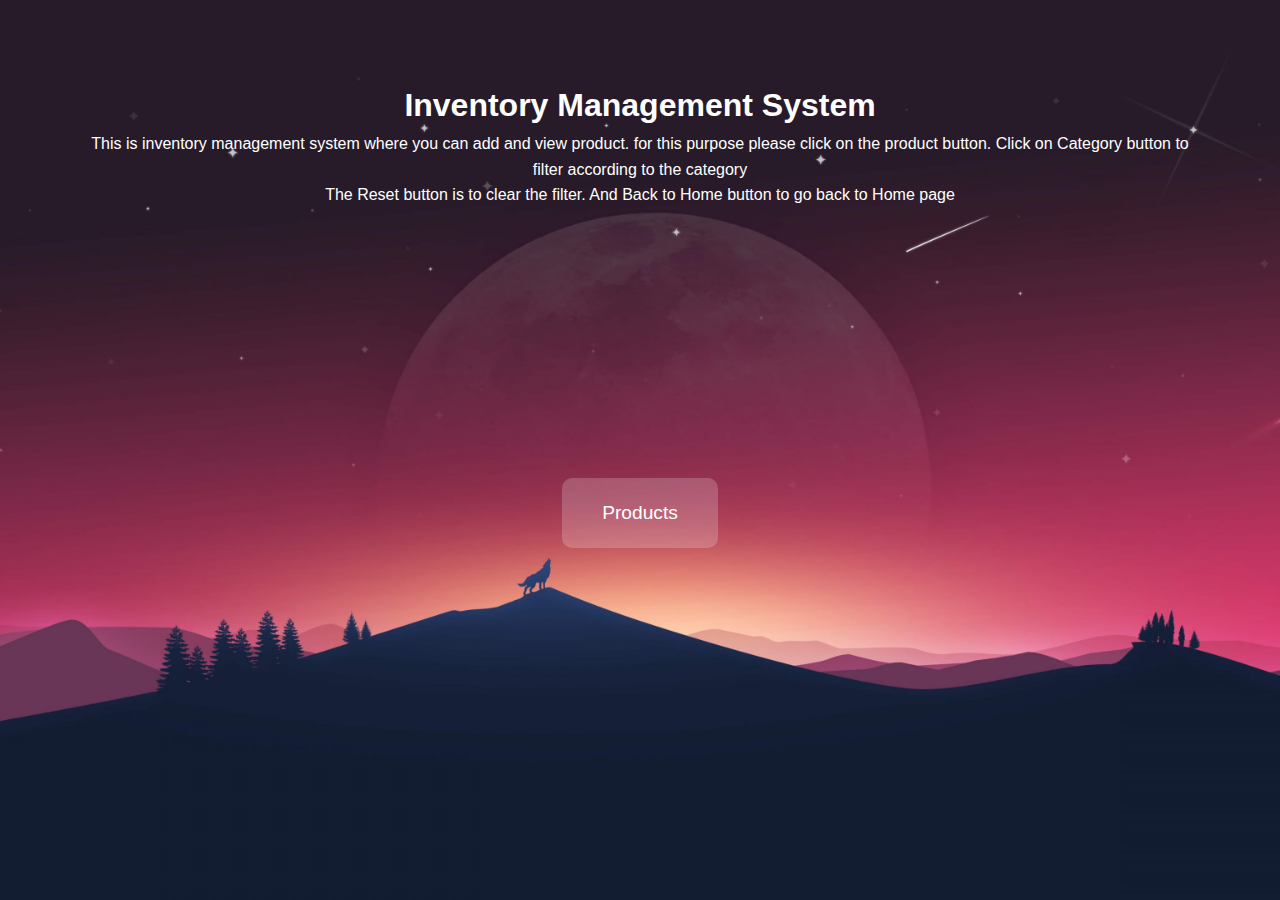
<file: index.html>
<!DOCTYPE html>
<html lang="en">
<head>
    <meta charset="UTF-8">
    <meta name="viewport" content="width=device-width, initial-scale=1.0">
    <link rel="stylesheet" href="index.css">
    <title>Inventory Management System</title>
</head>
<body>
    
    <main>
        <section class="hero">
            <h1>Inventory Management System</h1>
            <p>This is inventory management system where you can add and view product. for this purpose please click on the product button. Click on Category button to filter according to the category<br>
            The Reset button is to clear the filter. And Back to Home button to go back to Home page</p>
        </section>
        <div class="pop-card">
            <button class="all-products-button"><a href="products.html"> Products</a></button>
        </div>
    </main>
</body>
</html>
</file>
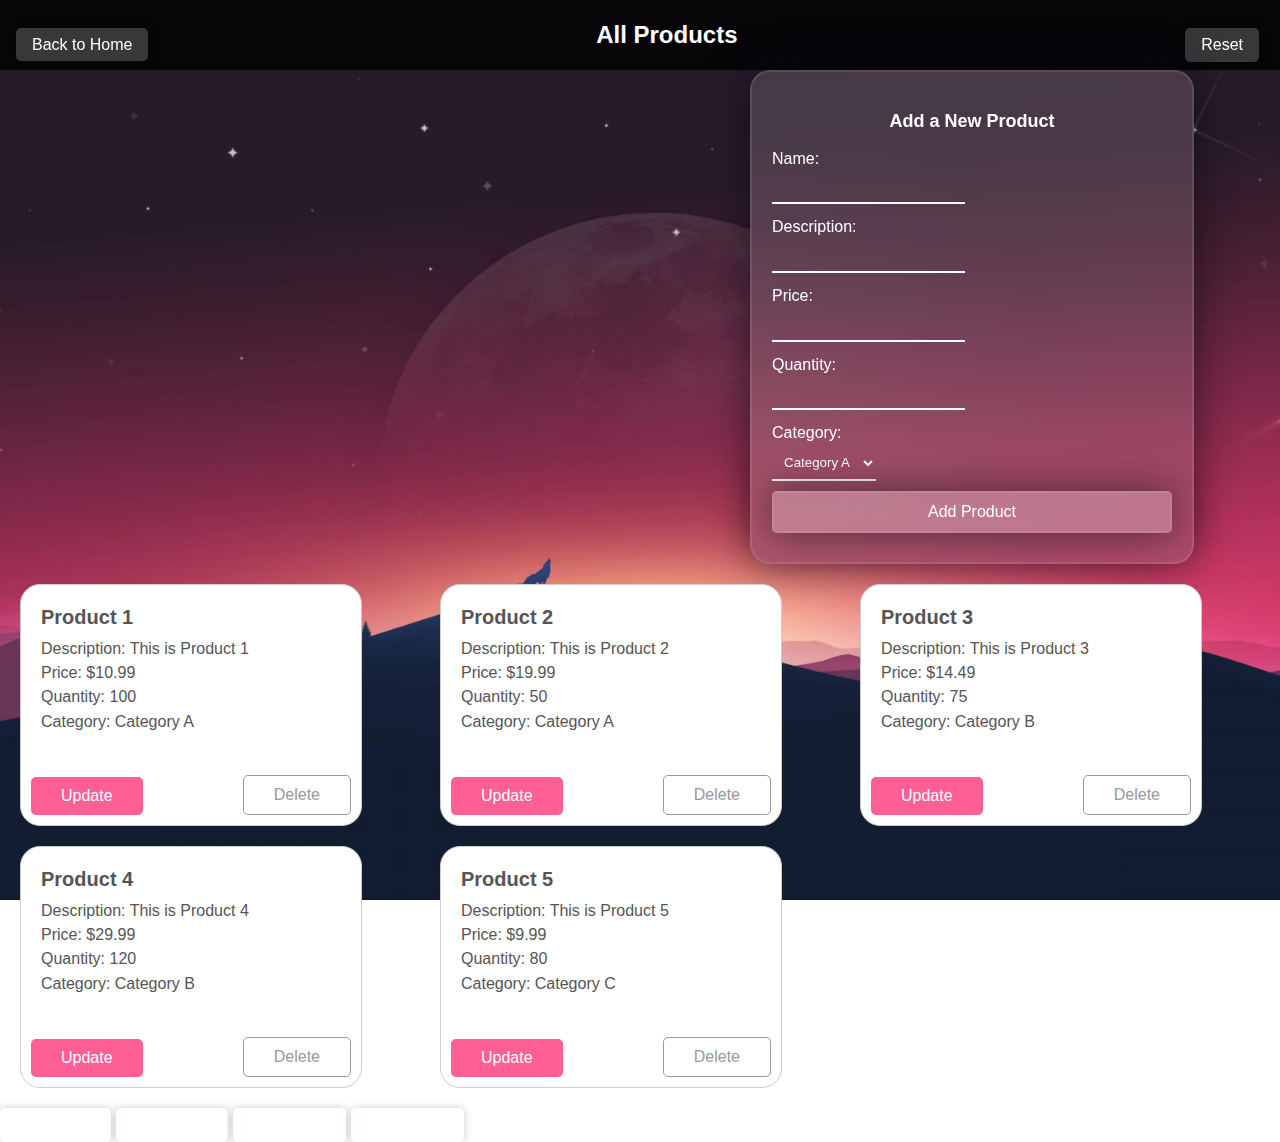
<file: products.html>
<!DOCTYPE html>
<html lang="en">
<head>
    <meta charset="UTF-8">
    <meta name="viewport" content="width=device-width, initial-scale=1.0">
    <title>All Products</title>
    <link rel="stylesheet" href="product.css">
</head>
<body>
    
    <nav>
        <h1>All Products</h1>
        
        <button id="resetButton" class="categoryButton">Reset</button>
        
    <div class="back-button-container">
        <a href="index.html" class="back-button">Back to Home</a>
    </div>
    </nav>

    <div class="add-product-container">
        <h2>Add a New Product</h2>
        <form id="addProductForm">
            <div class="inputForm">
            <div>
                <label for="productName">Name:</label>
                <input type="text" id="productName" required>
            </div>
            <div>
                <label for="productDescription">Description:</label>
                <input type="text" id="productDescription" required>
            </div>
            <div>
                <label for="productPrice">Price:</label>
                <input type="number" id="productPrice" step="0.01" required>
            </div>
            <div>
                <label for="productQuantity">Quantity:</label>
                <input type="number" id="productQuantity" required>
            </div>
            </div>
            <div>
                <label for="productCategory">Category:</label>
                <select id="productCategory" required>
                    <!-- Populate options dynamically with categories -->
                </select>
            </div>
            <button type="submit">Add Product</button>
        </form>
    </div>

    <div id="productList">
        <!-- Products list will be displayed here -->
    </div>

    <div id="categoryList">
        <!-- Categories list will be displayed here -->
    </div>

    

    <script src="data.js"></script>
    <script src="script.js"></script>
</body>
</html>
</file>
<file: product.css>
/* Add CSS styling here#D8B5FF → #1EAE98 */
body {
    font-family: Arial, sans-serif;
    line-height: 1.6;
    margin: 0;
    padding: 0;
    background: url('pharm.jpg')no-repeat;
    background-position: center;
    background-size: cover;
    background-attachment: fixed;
    /* overflow: hidden; */
  }
  
  h1 {
    /* text-align: center; */
    margin: 10px 0;
    color: white;
  }
  
  #productList {
    display: grid;
    grid-template-columns: repeat(auto-fill, minmax(300px, 1fr));
    grid-gap: 20px;
    margin: 20px;
  }
  
  .productCard {
    width: 300px; /* Adjust the width as needed */
    height: 200px; /* Adjust the height as needed */
    background-color: #fff;
    padding: 20px;
    border: 1px solid #ccc;
    border-radius: 20px;
    transition: transform 0.2s ease, box-shadow 0.2s ease;
    cursor: pointer;
    position: relative;
  }
  
  .productCard h2 {
    margin: 0;
    font-size: 1.25rem;
    margin-bottom: 10px;
    color: #555;
    line-height: 1.2em;
    font-weight: 600;
    transition: 0.5s;
    
    
  }
  
  .productCard p {
    display: flex;
    justify-content: space-between;
    margin: 5px 0;
    color: #555;
    line-height: 1.2em;
    font-weight: 600px;
  }
  
  .productCard p:last-child {
    margin-bottom: 0;
  }
  
  .productCard:hover {
    outline: 2px solid #1EAE98;
    box-shadow: 0 15px 50px rgba(0, 0, 0, 0.35);
    transform: scale(1.05);
    height: 200px;
  }
  
  .back-button-container {
    text-align: center;
    margin-top: 20px;
  }
  
 
  
  .back-button:focus {
    outline: none;
  }

  /* Common styles for category items */
.categoryItem {
    padding: 15px;
    margin: 5px;
    border: 1px solid #ccc;
    background-color: #f9f9f9;
    border-radius: 4px;
    cursor: pointer;
}

/* Hover effect */
.categoryItem:hover {
    background-color: #f1f1f1;
    box-shadow: 0 2px 4px rgba(0, 0, 0, 0.1);
}

/* Additional styling, customize as needed */
.categoryItem h3 {
    margin: 0;
    font-size: 1px;
    color: #fff;
}
  
  
.add-product-container {
    padding: 20px;
    margin-bottom: 20px;
    width: 400px;
    height: 450px;
    margin-left: 750px;
    border-radius: 20px;
    transition: transform 0.2s ease-in-out, box-shadow 0.2s ease-in-out;
     backdrop-filter: blur(100px);
  box-shadow: 0 0 40px rgba(8, 7, 16, 0.6);
  border: 2px solid rgba(255, 255, 255, 0.1);
  background-color: rgba(255, 255, 255, 0.13);
}

.add-product-container:hover {
    transform: scale(1.05); /* Increase the size a bit on hover */
    box-shadow: 0 4px 8px rgba(0, 0, 0, 0.1); /* Add a shadow on hover */
}


  
  /* Form elements */
  .add-product-container h2 {
    margin-bottom: 10px;
    font-size: 18px;
    text-align: center;
    color: white;
   

  }
  
  .add-product-container form {
    display: flex;
    flex-direction: column;

  }
  
  .add-product-container label {
    margin-top: 5px;
    color: white;
  }
  
  .add-product-container input,
  .add-product-container select { /* Apply the same styles to category buttons */
    padding: 8px;
    margin-bottom: 10px;
    border: none;
    border-radius: none;
    display: flex;
    justify-content: center;
    align-items: center;
    background: transparent;
    border-bottom: 2px solid #fff;

  }
  
  .add-product-container button[type="submit"] { /* Apply the same styles to category buttons */
    padding: 10px 20px;
    color: white;
    border: none;
    border-radius: 5px;
    cursor: pointer;
    font-size: 16px;
         backdrop-filter: blur(5px);
  box-shadow: 0 0 40px rgba(8, 7, 16, 0.6);
  border: 2px solid rgba(255, 255, 255, 0.1);
  background-color: rgba(255, 255, 255, 0.13);
  }
  
  /* Back button */
  .back-button-container {
    text-align: center;
    margin-top: 20px;
  }
  
  .back-button,
  .categoryButton {  
     font-size: 18px;
    padding: 10px 20px;
    border: none;
    background: rgba(255, 255, 255, 0.2);
    border-radius: 10px;
    box-shadow: 0 0 10px rgba(0, 0, 0, 0.2);
    backdrop-filter: blur(10px);
    color: white;
    cursor: pointer;
    transition: transform 0.2s,  
    box-shadow 0.2s;
    text-decoration: none;
  }

  .categoryButton:hover{
    transform: scale(1.05);
    /* background: linear-gradient(45deg, #fbda61, #ff5acd); */
    box-shadow: 0 0 15px rgba(0, 0, 0, 0.3);
  }

  .back-button:hover{
    background: linear-gradient(45deg, #fbda61, #ff5acd);
    box-shadow: 0 0 15px rgba(0, 0, 0, 0.3);
    transform: scale(2);
  }
  

  
  .categoryButton {
  margin-right: 5px;
}

.productCard button {
    position: absolute;
    bottom: 10px;
    padding: 10px 30px;
    border: none;
    border-radius: 5px;
    cursor: pointer;
    transition: background-color 0.3s ease;
    display: flex;
    justify-content: space-between;
    font-size: 1em;
    font-weight: 400px;
    outline: none;
    background: #ff5f95;
    color: #fff;
}

.productCard .updateButton {
  position: absolute;
  bottom: 10px;
  left: 10px;
  color: white;
  border: none;
  cursor: pointer;
  transition: background-color 0.3s ease;
} 

.productCard .deleteButton {
  position: absolute;
  bottom: 10px;
  right: 10px;
  background: #fff;
  color: #999;
  border: 1px solid #999;
  cursor: pointer;
  transition: background-color 0.3s ease;
}

#resetButton{
  margin-top: 20px;
}

#productCategory{
  color: white;
}

.inputForm input{
  color: white;
}

nav {
  display: flex;
  justify-content: space-between;
  align-items: center;
  background-color: rgba(0, 0, 0, 0.8);
  padding: 0.5rem 1rem; /* Adjust padding for a thinner nav bar */
  color: white;
}

h1 {
  margin: 0;
  font-size: 1.5rem;
  order: 1; /* Place h1 on the left */
}

.categoryButton,
.back-button {
  padding: 0.5rem 1rem;
  background-color: rgba(255, 255, 255, 0.2);
  border: none;
  color: white;
  font-size: 1rem;
  cursor: pointer;
  border-radius: 5px;
  transition: background-color 0.3s, transform 0.3s;
  order: 3; /* Place buttons on the right */
}

.categoryButton:hover,
.back-button:hover {
  background-color: rgba(255, 255, 255, 0.3);
  transform: scale(1.05);
  text-decoration: none;
}
</file>
<file: index.css>
/* Reset default margin and padding */
body, h1, h2, p, ul, li {
    margin: 0;
    padding: 0;
}

body {
    font-family: Arial, sans-serif;
    line-height: 1.6;
    background: url('pharm.jpg')no-repeat;
    background-position: center;
    background-size: cover;
    background-attachment: fixed;
    overflow: hidden;

}

nav {
    background-color: rgba(0, 0, 0, 0.8); /* Semi-transparent black */
    padding: 1rem;
}

nav ul {
    list-style: none;
    display: flex;
    justify-content: center;
}

nav a {
    text-decoration: none;
    color: white;
    padding: 1rem;
    transition: background-color 0.3s;
}

nav a:hover {
    background-color: rgba(255, 255, 255, 0.2); /* Semi-transparent white on hover */
}

.hero {
    text-align: center;
    padding: 5rem;
    color: white;
    /* background-color: rgba(0, 0, 0, 0.5); Semi-transparent black */
}

.pop-card {
    display: flex;
    justify-content: center;
    align-items: center;
    height: 50vh;
}

.all-products-button {
    padding: 1.5rem 2.5rem;
    background-color: rgba(255, 255, 255, 0.2); /* Semi-transparent white */
    border: none;
    color: white;
    font-size: 1.2rem;
    cursor: pointer;
    border-radius: 10px;
    transition: background-color 0.3s, transform 0.3s;
}

.all-products-button:hover {
    background-color: rgba(255, 255, 255, 0.3); /* Slightly more opaque on hover */
    transform: scale(1.05); /* Slightly larger on hover */
}

.all-products-button a{
    text-decoration: none;
    color: white;

}
</file>
